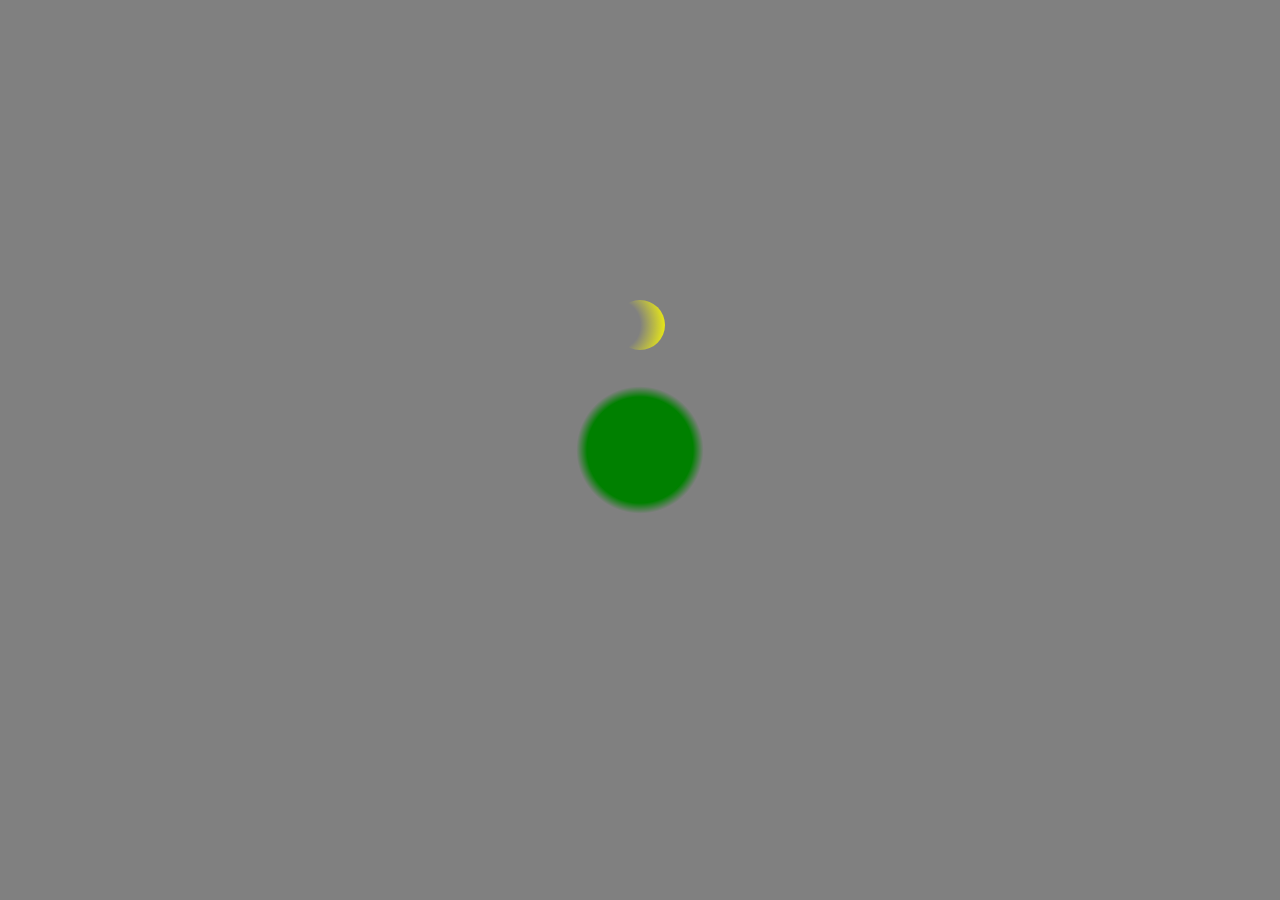
<file: keepMoon/index.html>
<!DOCTYPE html>
<html lang="en">

<head>
  <meta charset="UTF-8">
  <meta http-equiv="X-UA-Compatible" content="IE=edge">
  <meta name="viewport" content="width=device-width, initial-scale=1.0">
  <title>Document</title>
  <style>
    body {
      margin: 0;
      display: flex;
      justify-content: center;
      align-items: center;
      height: 100vh;
      background: gray 50%;
    }

    .zone {
      width: 300px;
      height: 300px;
      display: flex;
      justify-content: center;
      align-items: start;
      animation: rote 6s linear infinite;
      background: radial-gradient(circle, green 25%, transparent 30%);
      border-radius: 50%;
    }

    .moon {
      background: radial-gradient(circle at left, transparent 45%, yellow);
      width: 50px;
      height: 50px;
      border-radius: 50%;
      animation: rote 6s linear infinite;
    }

    @keyframes rote {
      from {
        transform: rotate(0deg) scaleX(-1);
      }

      to {
        transform: rotate(360deg) scaleX(-1);
      }
    }
  </style>
</head>

<body>
  <div class="zone">
    <div class="moon"></div>
  </div>
</body>

</html>
</file>
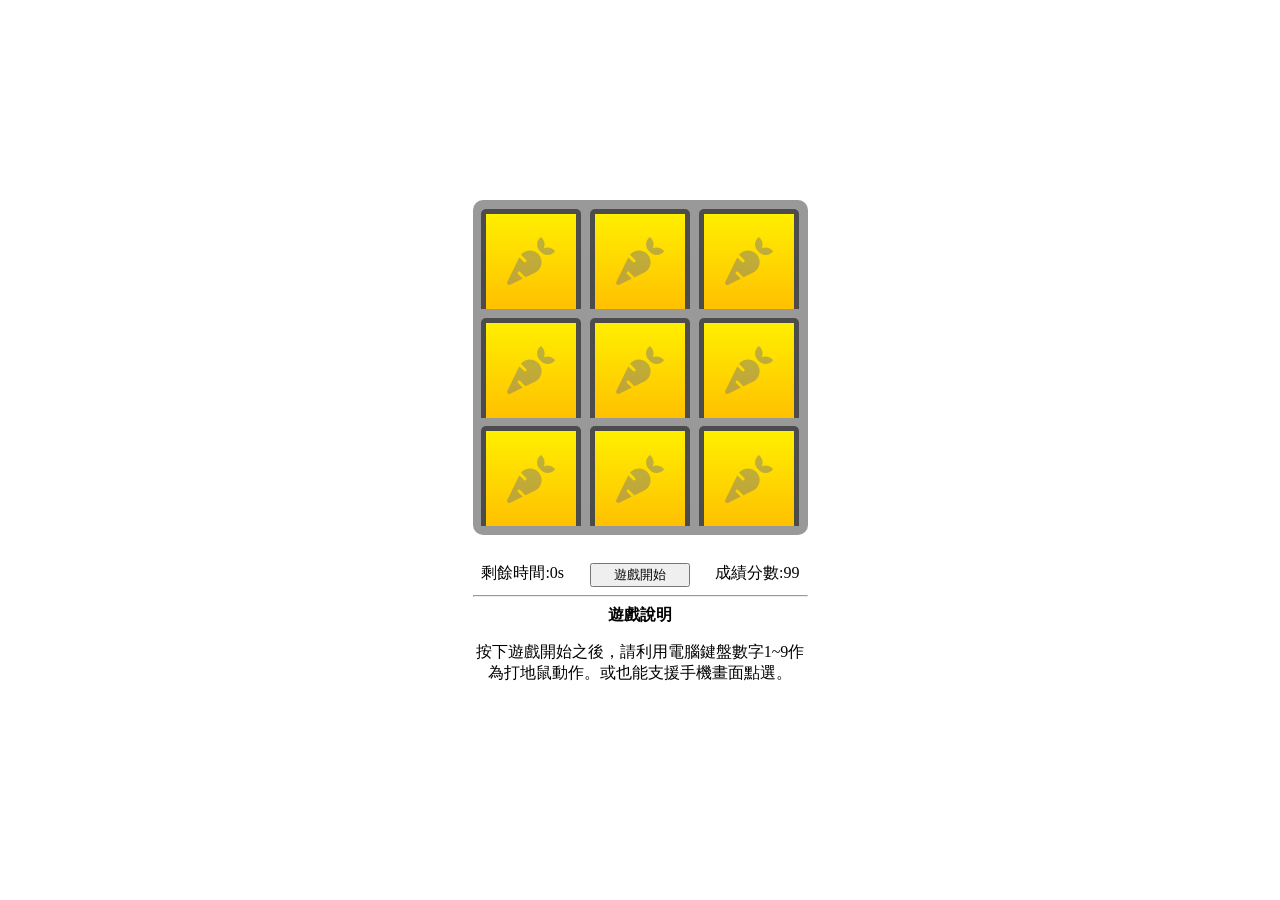
<file: whackMole/index.html>
<!DOCTYPE html>
<html lang="en">

<head>
  <meta charset="UTF-8">
  <meta http-equiv="X-UA-Compatible" content="IE=edge">
  <meta name="viewport" content="width=device-width, initial-scale=1.0">
  <title>Document</title>
  <link rel="stylesheet" href="https://use.fontawesome.com/releases/v5.15.3/css/all.css" integrity="sha384-SZXxX4whJ79/gErwcOYf+zWLeJdY/qpuqC4cAa9rOGUstPomtqpuNWT9wdPEn2fk" crossorigin="anonymous">
  <link rel="stylesheet" href="style.css">
</head>

<body>
  <div class="container">
    <div class="content">
      <div class="hole">
        <div class="rabbit"></div>
      </div>
      <div class="hole">
        <div class="rabbit"></div>
      </div>
      <div class="hole">
        <div class="rabbit"></div>
      </div>
      <div class="hole">
        <div class="rabbit"></div>
      </div>
      <div class="hole">
        <div class="rabbit"></div>
      </div>
      <div class="hole">
        <div class="rabbit"></div>
      </div>
      <div class="hole">
        <div class="rabbit"></div>
      </div>
      <div class="hole">
        <div class="rabbit"></div>
      </div>
      <div class="hole">
        <div class="rabbit"></div>
      </div>
    </div>
    <div class="control">
      <div class="msg">
        <span>剩餘時間:<span id="time">0</span>s</span>
        <button>遊戲開始</button>
        <span>成績分數:<span id="count">99</span></span>
      </div>
      <hr>
      <b>遊戲說明</b>
      <p>按下遊戲開始之後，請利用電腦鍵盤數字1~9作為打地鼠動作。或也能支援手機畫面點選。</p>
    </div>
  </div>
  <script src="js.js"></script>
</body>

</html>
</file>
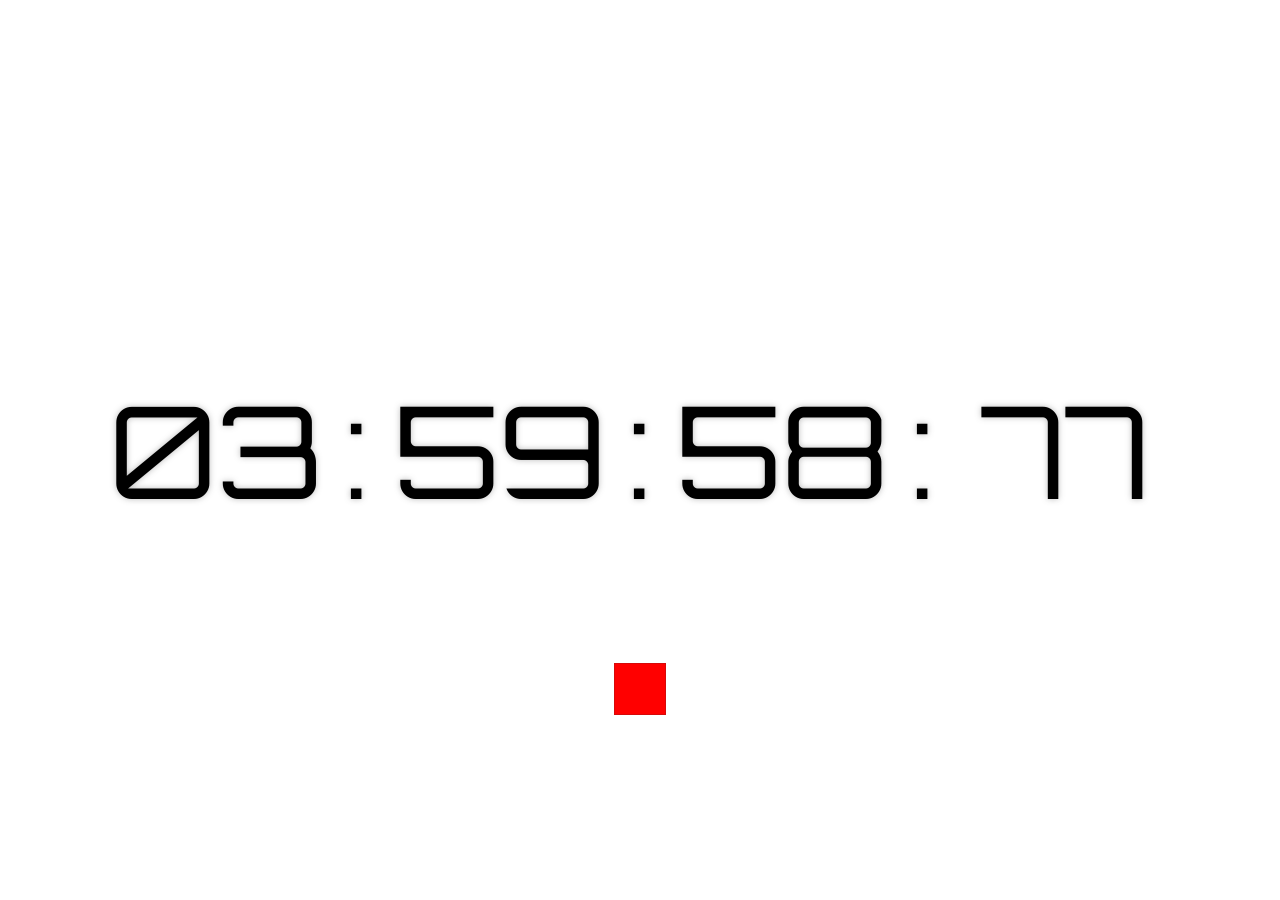
<file: jQueryTimer/time.html>
<!DOCTYPE html>
<html lang="en">

<head>
  <meta charset="UTF-8">
  <meta name="viewport" content="width=device-width, initial-scale=1.0">
  <title>Document</title>
  <link href="https://fonts.googleapis.com/css2?family=Orbitron:wght@669&display=swap" rel="stylesheet">
  <link rel="stylesheet" href="style.css">
  <script src="https://code.jquery.com/jquery-3.5.1.js" integrity="sha256-QWo7LDvxbWT2tbbQ97B53yJnYU3WhH/C8ycbRAkjPDc="
    crossorigin="anonymous"></script>
</head>

<body>
  <div class="time">
    <div class="digi">
      <div class="add"></div>
      <div data-time="Hours">04</div>
      <div class="sub"></div>
    </div>
    <div>:</div>
    <div class="digi">
      <div class="add"></div>
      <div data-time="Minutes">00</div>
      <div class="sub"></div>
    </div>
    <div>:</div>
    <div class="digi">
      <div class="add"></div>
      <div data-time="Seconds">00</div>
      <div class="sub"></div>
    </div>
    <div>:</div>
    <div class="digi">
      <div class="add"></div>
      <div data-time="Milliseconds">00</div>
      <div class="sub"></div>
    </div>
  </div>
  <div class="control">
    <div class="play"></div>
    <div class="reset"></div>
  </div>


  <script>
    let run = null;
    let loki = {
      flag: true,
      now: new Date(),
      final: new Date(),
      display: () => {
        let betweenTime = loki.final.getTime() - loki.now.getTime();
        $("[data-time=Hours]").text(loki.zero(Math.floor(betweenTime / 1000 / 60 / 60)));
        $("[data-time=Minutes]").text(loki.zero(Math.floor(betweenTime / 1000 / 60 % 60)));
        $("[data-time=Seconds]").text(loki.zero(Math.floor(betweenTime / 1000 % 60)));
        $("[data-time=Milliseconds]").text(loki.zero(Math.floor(betweenTime % 1000 / 10)));
      },
      zero: num => {
        return (num < 10) ? "0" + num : num;
      },
      setFinal: () => {
        loki.now = new Date();
        loki.final.setHours(loki.now.getHours() + parseInt($("[data-time=Hours]").text()));
        loki.final.setMinutes(loki.now.getMinutes() + parseInt($("[data-time=Minutes]").text()));
        loki.final.setSeconds(loki.now.getSeconds() + parseInt($("[data-time=Seconds]").text()));
        loki.final.setMilliseconds(loki.now.getMilliseconds() + parseInt($("[data-time=Milliseconds]").text()));
        loki.sendCook();
      },
      getFinal: (e) => {
        loki.final.setTime(e);
        loki.display();
        loki.run();
      },
      sendCook: () => {
        document.cookie = "finaltime=" + loki.final.getTime() + ";expires=" + loki.final.toUTCString();
      },
      run: (e) => {
        if (loki.flag) {
          loki.setFinal();
          clearInterval(run);
          run = setInterval(() => {
            loki.now = new Date();
            if (loki.now.getTime() > loki.final.getTime()) loki.stop(e);
            else loki.display();
          }, 10);
          $(e).toggleClass("stop");
          $(".add,.sub").hide(1000);
          loki.flag = 0;
        }
        else loki.stop(e);
      },
      stop: e => {
        clearInterval(run);
        $(e).toggleClass("stop");
        $(".add,.sub").show(1000);
        loki.flag = true;
      },
      findCook: e => {
        let ckary = document.cookie.split("; "); //根據關鍵字將字串割除分開為 array　，然後轉JSON
        let objCookie = new Object(); //產生空物件
        ckary.forEach(e => {
          let kv = e.split("=");
          objCookie[kv[0]] = kv[1];
        });
        if (e in objCookie) return objCookie[e]; //我們要回傳字串且不可使用 objCookie.name
        else return false;
      },
      add: e => {
        clearInterval(run);
        switch ($(e).next().attr("data-time")) {
          case "Hours":
            loki.final.setHours(loki.final.getHours() + 1);
            break;
          case "Minutes":
            loki.final.setMinutes(loki.final.getMinutes() + 1);
            break;
          case "Seconds":
            loki.final.setSeconds(loki.final.getSeconds() + 1);
            break;
          case "Milliseconds":
            loki.final.setMilliseconds(loki.final.getMilliseconds() + 10);
            break;
        }
        loki.display();
        loki.sendCook();
      },
      sub: e => {
        clearInterval(run);
        switch ($(e).prev().attr("data-time")) {
          case "Hours":
            if (parseInt($("[data-time=Hours]").text()))
              loki.final.setHours(loki.final.getHours() - 1);
            break;
          case "Minutes":
            if (parseInt($("[data-time=Hours]").text()) + parseInt($("[data-time=Minutes]").text()))
              loki.final.setMinutes(loki.final.getMinutes() - 1);
            break;
          case "Seconds":
            if (parseInt($("[data-time=Hours]").text()) + parseInt($("[data-time=Minutes]").text()) + parseInt($("[data-time=Seconds]").text()))
              loki.final.setSeconds(loki.final.getSeconds() - 1);
            break;
          case "Milliseconds":
            if (parseInt($("[data-time=Hours]").text()) + parseInt($("[data-time=Minutes]").text()) + parseInt($("[data-time=Seconds]").text()) + parseInt($("[data-time=Milliseconds]").text()))
              loki.final.setMilliseconds(loki.final.getMilliseconds() - 10);
            break;
        }
        loki.display();
        loki.sendCook();
      },
      reset: () => {
        $("[data-time=Hours]").text(loki.zero(4));
        $("[data-time=Minutes]").text(loki.zero(0));
        $("[data-time=Seconds]").text(loki.zero(0));
        $("[data-time=Milliseconds]").text(loki.zero(0));
        loki.setFinal();
      }
    }

    let findTime = loki.findCook("finaltime");
    if (!findTime) {
      loki.setFinal();
      loki.run();
    } else loki.getFinal(findTime);
    $(".add").click(function () { loki.add(this) });
    $(".add").mousedown(function () {
      let e = this;
      loki.push = setInterval(() => { loki.add(e) }, 300);
    });
    $(".add").mouseup(function () { clearInterval(loki.push); });
    $(".sub").click(function () { loki.sub(this) });
    $(".sub").mousedown(function () {
      let e = this;
      loki.push = setInterval(() => { loki.sub(e) }, 300);
    });
    $(".sub").mouseup(function () { clearInterval(loki.push); });

    $(".control>.play").click(function () { loki.run($(this).parent()) });
    $(".control>.reset").click(function () { loki.reset(); });
    $(window).on("beforeunload", () => { loki.setFinal(); });
  </script>
</body>

</html>
</file>
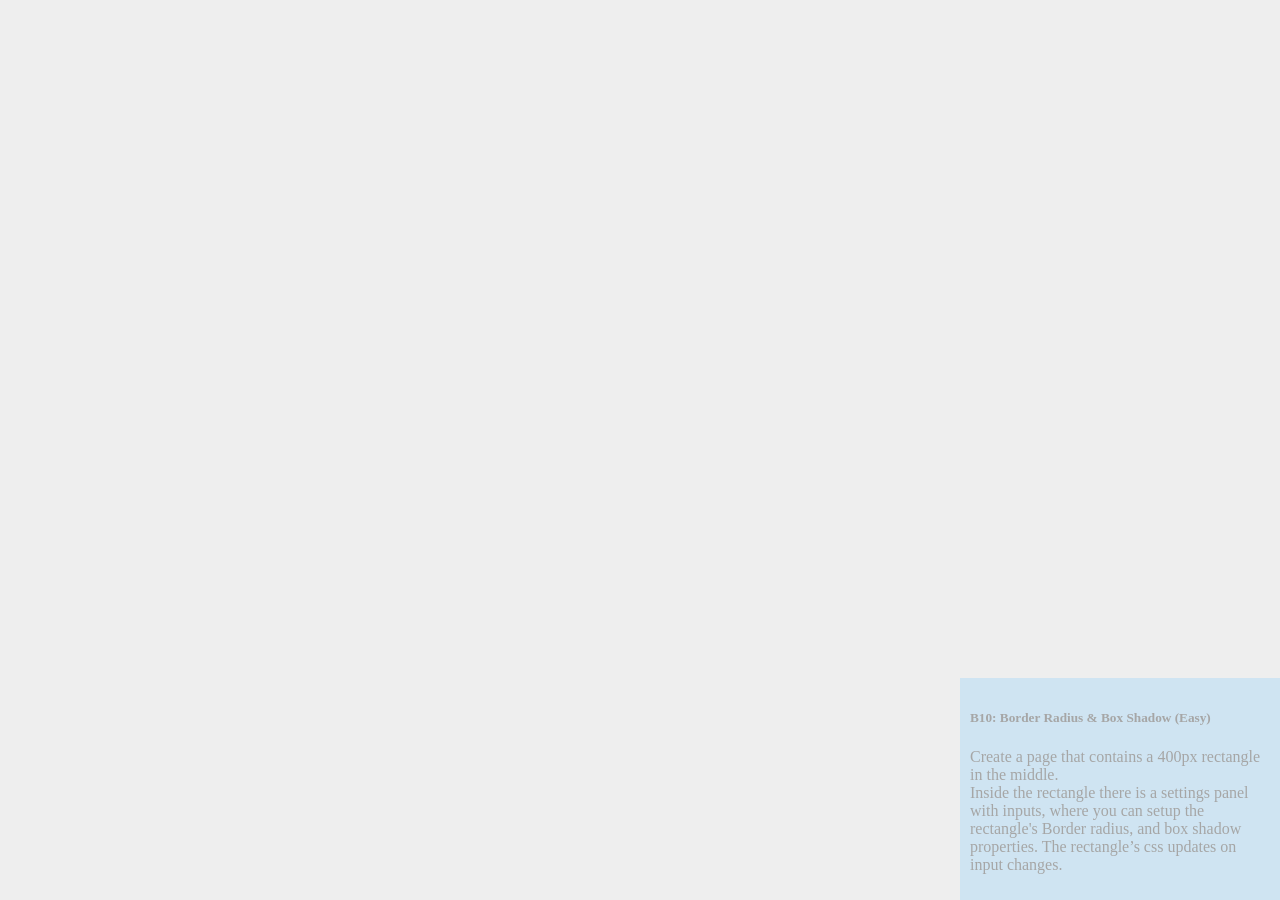
<file: WSC2019_TP17_Speed_Test_Project_actual/b0.html>
<!DOCTYPE html>
<html lang="en">

<head>
  <meta charset="UTF-8">
  <meta name="viewport" content="width=device-width, initial-scale=1.0">
  <title>Document</title>
  <style>
    body {
      display: flex;
      justify-content: center;
      align-items: center;
      margin: 0;
      height: 100vh;
      background: #eee;
    }

    footer.info {
      position: fixed;
      bottom: 0;
      right: 0;
      max-width: 300px;
      z-index: 99999;
      background: lightskyblue;
      opacity: 0.3;
      padding: 10px;
      font-size: 1rem;
    }

    footer.info:hover {
      opacity: 1;
    }
  </style>
</head>

<body>
  <div id="demo">

  </div>

  <footer class="info">
    <h5>B10: Border Radius & Box Shadow (Easy)</h5>
    <p>Create a page that contains a 400px rectangle in the middle.<br>
      Inside the rectangle there is a settings panel with inputs, where you can setup the rectangle's Border radius, and
      box shadow properties. The rectangle’s css updates on input changes.</p>
  </footer>
</body>

</html>
</file>
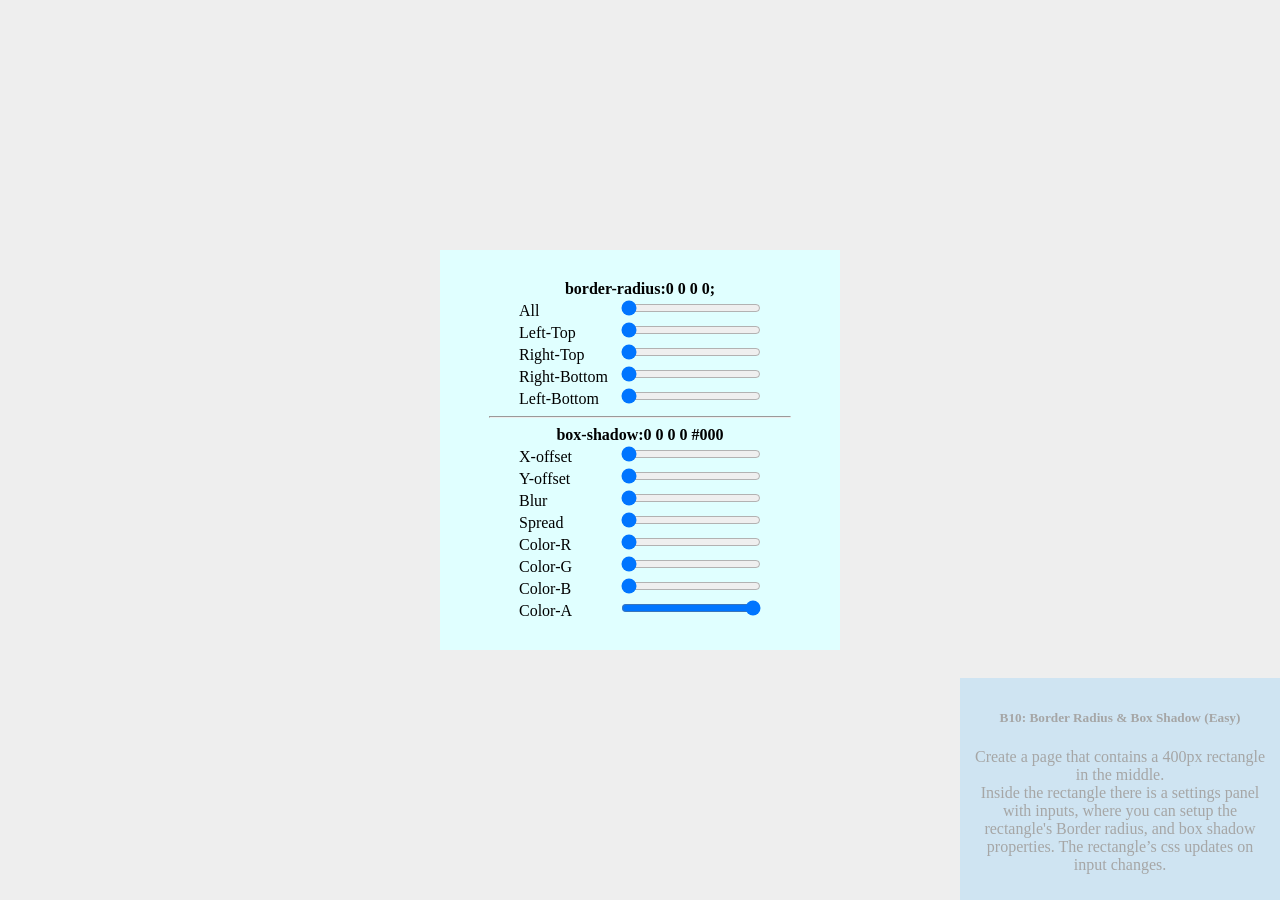
<file: WSC2019_TP17_Speed_Test_Project_actual/b10.html>
<!DOCTYPE html>
<html lang="en">

<head>
  <meta charset="UTF-8">
  <meta name="viewport" content="width=device-width, initial-scale=1.0">
  <title>Document</title>
  <style>
    body {
      display: flex;
      justify-content: center;
      align-items: center;
      margin: 0;
      height: 100vh;
      background: #eee;
      text-align: center;
    }

    footer.info {
      position: fixed;
      bottom: 0;
      right: 0;
      max-width: 300px;
      z-index: 99999;
      background: lightskyblue;
      opacity: 0.3;
      padding: 10px;
      font-size: 1rem;
    }

    footer.info:hover {
      opacity: 1;
    }

    #demo {
      width: 400px;
      height: 400px;
      background: lightcyan;
      display: flex;
      flex-flow: column nowrap;
      justify-content: center;
    }

    #demo input[type="range"] {
      width: 35%;
      margin-right: 10%;
    }

    #demo span {
      width: 25%;
      display: inline-block;
      text-align: left;
      margin-left: 10%;
    }

    h4 {
      margin: 0;
    }

    hr {
      width: 75%;
    }
  </style>
</head>

<body>
  <div id="demo" style="box-shadow:0 0 0 0 #000;">
    <h4 id="brTxt">border-radius:0 0 0 0;</h4>
    <div><span>All </span><input type="range" class="brall" min="0" max="50" value="0"></div>
    <div><span>Left-Top </span><input type="range" class="br" min="0" max="50" value="0"></div>
    <div><span>Right-Top </span><input type="range" class="br" min="0" max="50" value="0"></div>
    <div><span>Right-Bottom </span><input type="range" class="br" min="0" max="50" value="0"></div>
    <div><span>Left-Bottom </span><input type="range" class="br" min="0" max="50" value="0"></div>
    <hr>
    <h4 id="bsTxt">box-shadow:0 0 0 0 #000</h4>
    <div><span>X-offset </span><input type="range" class="bs" min="0" max="100" value="0"></div>
    <div><span>Y-offset </span><input type="range" class="bs" min="0" max="100" value="0"></div>
    <div><span>Blur </span><input type="range" class="bs" min="0" max="20" value="0"></div>
    <div><span>Spread </span><input type="range" class="bs" min="0" max="20" value="0"></div>
    <div><span>Color-R </span><input type="range" class="bs" min="0" max="255" value="0"></div>
    <div><span>Color-G </span><input type="range" class="bs" min="0" max="255" value="0"></div>
    <div><span>Color-B </span><input type="range" class="bs" min="0" max="255" value="0"></div>
    <div><span>Color-A </span><input type="range" class="bs" min="0" max="100" value="255"></div>
  </div>

  <footer class="info">
    <h5>B10: Border Radius & Box Shadow (Easy)</h5>
    <p>Create a page that contains a 400px rectangle in the middle.<br>
      Inside the rectangle there is a settings panel with inputs, where you can setup the rectangle's Border radius, and
      box shadow properties. The rectangle’s css updates on input changes.</p>
  </footer>
  <script>
    let brAll = document.getElementsByClassName("brall")[0];
    let brList = document.getElementsByClassName("br");

    brAll.addEventListener("input", () => { getval("all") });

    let brAry = new Array();
    for (const item of brList) {
      item.addEventListener("input", () => { getval("self") });
    }

    let bsList = document.getElementsByClassName("bs");
    let bsAry = new Array();
    for (const item of bsList) {
      item.addEventListener("input", () => { getval("box") });
    }

    function getval(which) {
      switch (which) {
        case "all":
          document.getElementById("demo").style.borderRadius = `${brAll.value}% ${brAll.value}% ${brAll.value}% ${brAll.value}%`;
          document.getElementById("brTxt").textContent = `border-radius:${document.getElementById("demo").style.borderRadius}`;
          for (const item of brList) item.value = brAll.value;
          break;
        case "self":
          for (const item of brList) {
            brAry.push(item.value);
          }
          brAry = brAry.reverse();
          document.getElementById("demo").style.borderRadius = `${brAry.pop()}% ${brAry.pop()}% ${brAry.pop()}% ${brAry.pop()}%`;
          document.getElementById("brTxt").textContent = `border-radius:${document.getElementById("demo").style.borderRadius}`;
          break;
        case "box":
          for (const item of bsList) {
            bsAry.push(item.value);
          }
          bsAry = bsAry.reverse();
          document.getElementById("demo").style.boxShadow = `${bsAry.pop()}px ${bsAry.pop()}px ${bsAry.pop()}px ${bsAry.pop()}px rgb(${bsAry.pop()},${bsAry.pop()},${bsAry.pop()},${bsAry.pop() / 100})`;
          document.getElementById("bsTxt").textContent = `box-shadow:${document.getElementById("demo").style.boxShadow}`;
          break;
      }
    }
  </script>
</body>

</html>
</file>
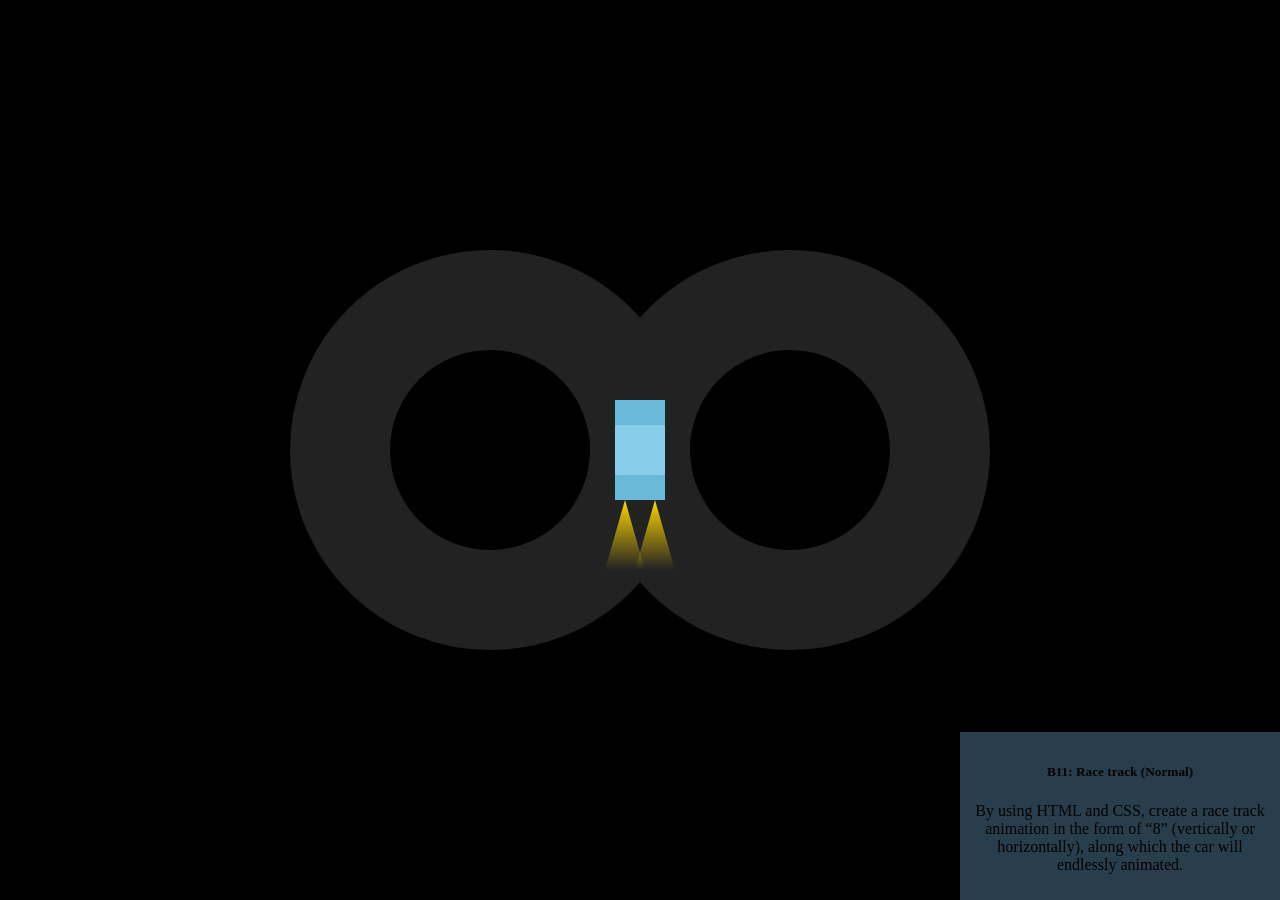
<file: WSC2019_TP17_Speed_Test_Project_actual/b11.html>
<!DOCTYPE html>
<html lang="en">

<head>
  <meta charset="UTF-8">
  <meta name="viewport" content="width=device-width, initial-scale=1.0">
  <title>Document</title>
  <style>
    body {
      display: flex;
      justify-content: center;
      align-items: center;
      margin: 0;
      height: 100vh;
      background: black;
      text-align: center;
    }

    footer.info {
      position: fixed;
      bottom: 0;
      right: 0;
      max-width: 300px;
      z-index: 99999;
      background: lightskyblue;
      opacity: 0.3;
      padding: 10px;
      font-size: 1rem;
    }

    footer.info:hover {
      opacity: 1;
    }

    #demo {
      width: 700px;
      height: 400px;
      position: relative;
    }

    #demo::after,
    #demo::before,
    #demo .car {
      content: "";
      display: block;
      width: 400px;
      height: 400px;
      border-radius: 50%;
      box-sizing: border-box;
      position: absolute;
      top: 0;
    }

    #demo {
      position: relative;
      animation: pos 5s infinite step-end;
    }

    #demo::before {
      left: 0;
      border: 100px solid #222;
    }

    #demo::after {
      right: 0;
      border: 100px solid #222;
    }


    #demo .car {
      z-index: 10;
      animation: run 5s cubic-bezier(0.5, 0.1, 0.1, 0.5) infinite
    }

    .car::after {
      content: "";
      display: block;
      position: absolute;
      width: 50px;
      height: 100px;
      background: rgb(106, 185, 216);
      right: 25px;
      top: 150px;
    }

    .skin {
      width: 50px;
      height: 50px;
      background: skyblue;
      position: absolute;
      right: 25px;
      top: 175px;
      border-radius: 5%;
      z-index: 99;
    }

    .skin::before,
    .skin::after {
      content: "";
      background: linear-gradient(gold, transparent);
      width: 40px;
      height: 70px;
      position: absolute;
      clip-path: polygon(50% 0%, 0% 100%, 100% 100%);
      bottom: -95px;
    }

    .skin::before {
      left: -10px;
    }

    .skin::after {
      right: -10px;
    }

    @keyframes run {
      0% {
        transform: rotate(0deg);
      }

      50% {
        transform: rotate(360deg);
      }

      100% {
        transform: rotate(720deg);
      }
    }

    @keyframes pos {
      0% {
        transform: scaleX(1);
      }

      50% {
        transform: scaleX(-1);
      }

      100% {
        transform: scaleX(1);
      }
    }
  </style>
</head>

<body>
  <div id="demo">
    <div class="car">
      <div class="skin"></div>
    </div>

  </div>

  <footer class="info">
    <h5>B11: Race track (Normal)</h5>
    <p>By using HTML and CSS, create a race track animation in the form of “8” (vertically or horizontally), along which
      the car will endlessly animated.</p>
  </footer>
  <script>

  </script>
</body>

</html>
</file>
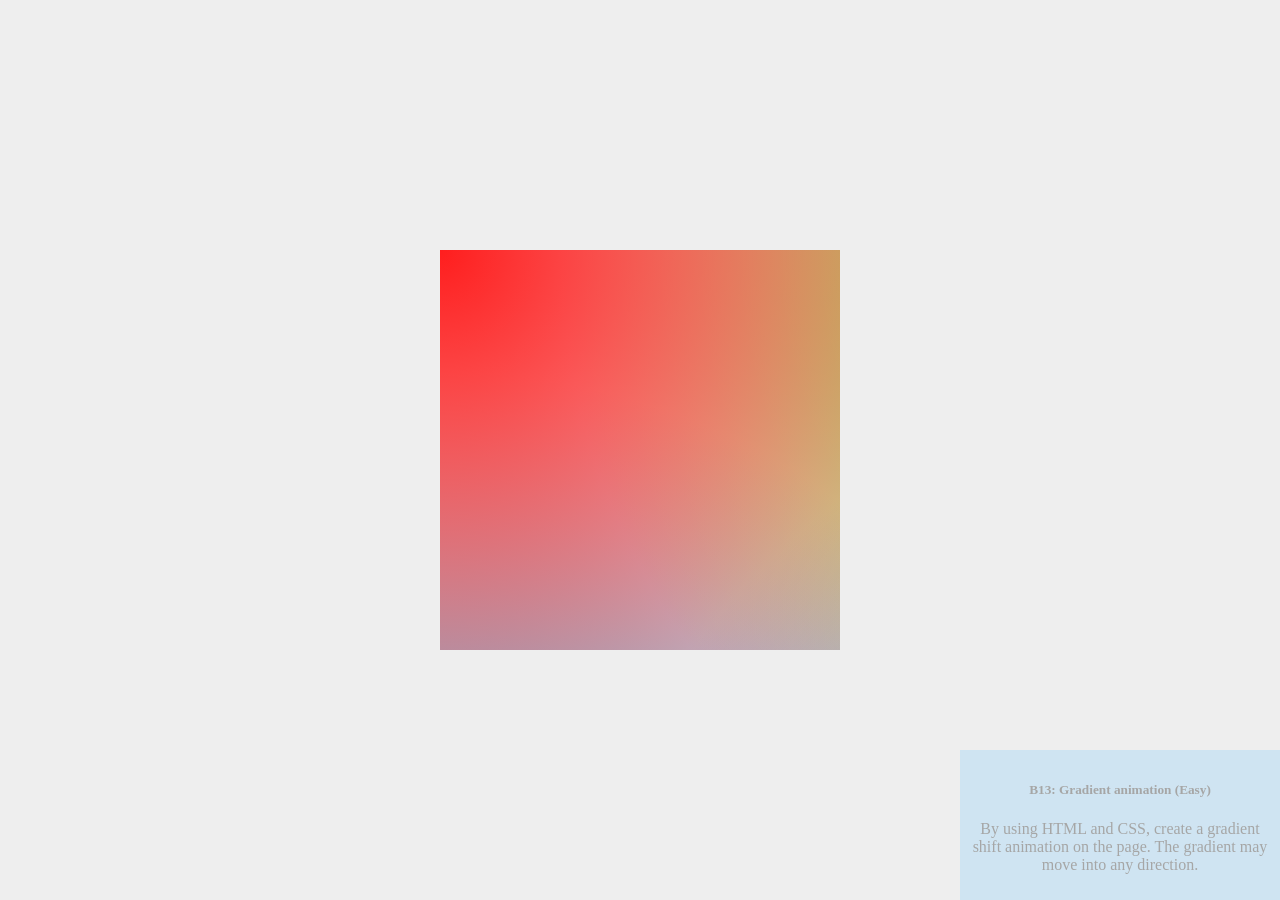
<file: WSC2019_TP17_Speed_Test_Project_actual/b13.html>
<!DOCTYPE html>
<html lang="en">

<head>
  <meta charset="UTF-8">
  <meta name="viewport" content="width=device-width, initial-scale=1.0">
  <title>Document</title>
  <style>
    body {
      display: flex;
      justify-content: center;
      align-items: center;
      margin: 0;
      height: 100vh;
      background: #eee;
      text-align: center;
    }

    footer.info {
      position: fixed;
      bottom: 0;
      right: 0;
      max-width: 300px;
      z-index: 99999;
      background: lightskyblue;
      opacity: 0.3;
      padding: 10px;
      font-size: 1rem;
    }

    footer.info:hover {
      opacity: 1;
    }

    #demo {
      width: 400px;
      height: 400px;
      overflow: hidden;
    }

    .color {
      width: 800px;
      height: 800px;
      background:
        radial-gradient(at top left, rgb(255, 30, 30), transparent 60%),
        radial-gradient(at top right, rgb(73, 255, 1), transparent 60%),
        radial-gradient(at bottom left, rgb(0, 183, 255), transparent 60%),
        radial-gradient(at bottom right, rgb(183, 0, 255), transparent 60%);
      animation: run 10s infinite;
    }

    @keyframes run {
      0% {
        transform: translate(0%, 0%);
      }

      25% {
        transform: translate(-50%, 0%);
      }

      50% {
        transform: translate(-50%, -50%);
      }

      75% {
        transform: translate(0%, -50%);
      }

      100% {
        transform: translate(0%, 0%);
      }


    }
  </style>
</head>

<body>
  <div id="demo">
    <div class="color"></div>
  </div>

  <footer class="info">
    <h5>B13: Gradient animation (Easy)</h5>
    <p>By using HTML and CSS, create a gradient shift animation on the page. The gradient may move into any direction.
    </p>
  </footer>
</body>

</html>
</file>
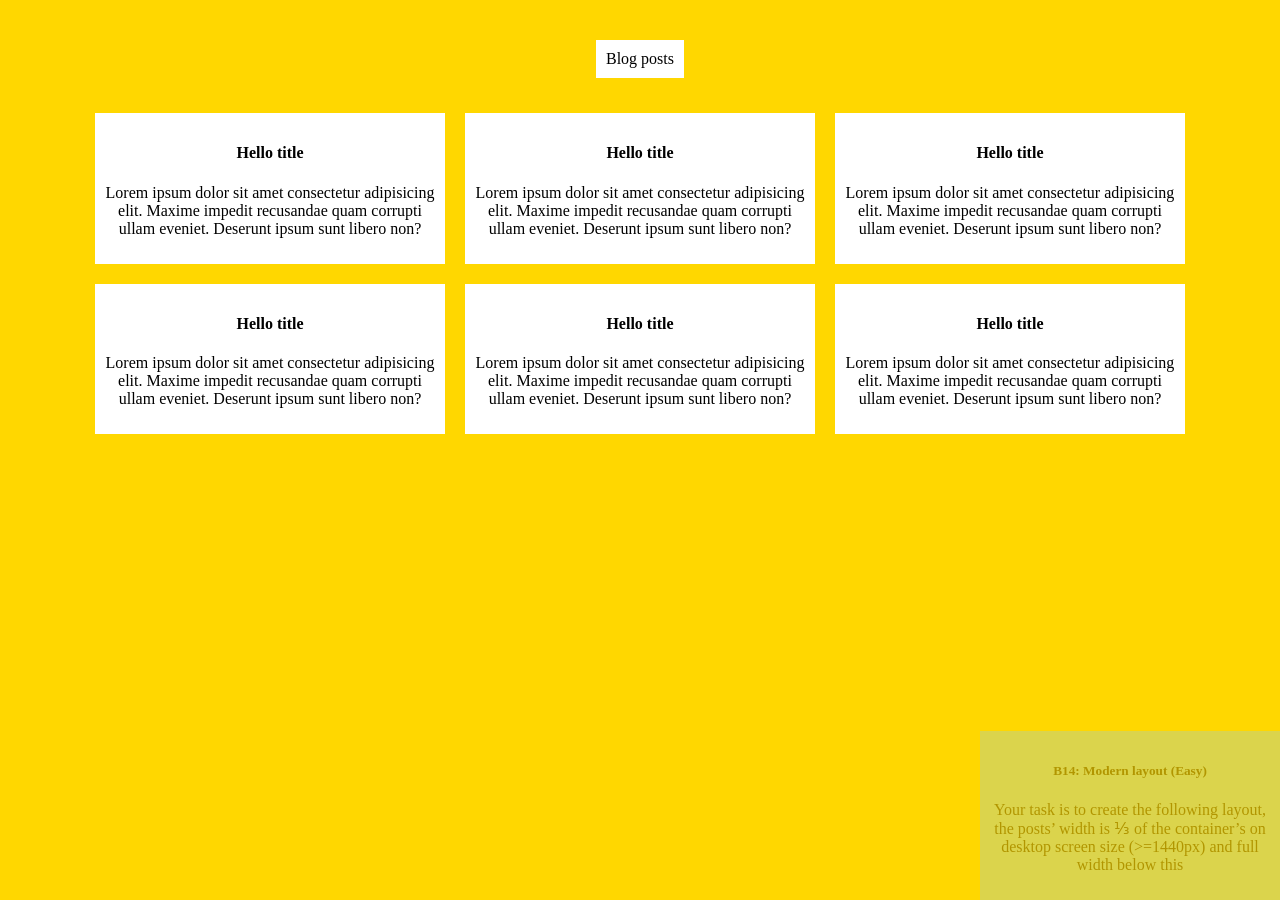
<file: WSC2019_TP17_Speed_Test_Project_actual/b14.html>
<!DOCTYPE html>
<html lang="en">

<head>
  <meta charset="UTF-8">
  <meta name="viewport" content="width=device-width, initial-scale=1.0">
  <title>Document</title>
  <style>
    body {
      /* display: flex;
      justify-content: center;
      align-items: center; */
      margin: 0;
      height: 100vh;
      background: gold;
      text-align: center;
    }

    * {
      box-sizing: border-box;
    }

    footer.info {
      position: fixed;
      bottom: 0;
      right: 0;
      max-width: 300px;
      z-index: 99999;
      background: lightskyblue;
      opacity: 0.3;
      padding: 10px;
      font-size: 1rem;
    }

    footer.info:hover {
      opacity: 1;
    }

    .header {
      display: inline-block;
      margin: 40px;
    }

    .card {
      background: white;
      padding: 10px;
    }

    .container {
      max-width: 1140px;
      padding: 0 15px;
      margin: 0 auto;
    }

    .row {
      display: flex;
      margin: -15px auto;
      flex-flow: row wrap;
    }

    .col {
      flex: 0 0 100%;
      padding: 10px;
    }

    @media (min-width: 1140px) {
      .col {
        flex: 0 0 33.333%;
        padding: 10px;
      }
    }
  </style>
</head>

<body>
  <div class="container">
    <div class="header card">Blog posts</div>
    <div class="row">
      <div class="col">
        <div class="card">
          <h4>Hello title</h4>
          <p>Lorem ipsum dolor sit amet consectetur adipisicing elit. Maxime impedit recusandae quam corrupti ullam
            eveniet.
            Deserunt ipsum sunt libero non?</p>
        </div>
      </div>
      <div class="col">
        <div class="card">
          <h4>Hello title</h4>
          <p>Lorem ipsum dolor sit amet consectetur adipisicing elit. Maxime impedit recusandae quam corrupti ullam
            eveniet.
            Deserunt ipsum sunt libero non?</p>
        </div>
      </div>
      <div class="col">
        <div class="card">
          <h4>Hello title</h4>
          <p>Lorem ipsum dolor sit amet consectetur adipisicing elit. Maxime impedit recusandae quam corrupti ullam
            eveniet.
            Deserunt ipsum sunt libero non?</p>
        </div>
      </div>
      <div class="col">
        <div class="card">
          <h4>Hello title</h4>
          <p>Lorem ipsum dolor sit amet consectetur adipisicing elit. Maxime impedit recusandae quam corrupti ullam
            eveniet.
            Deserunt ipsum sunt libero non?</p>
        </div>
      </div>
      <div class="col">
        <div class="card">
          <h4>Hello title</h4>
          <p>Lorem ipsum dolor sit amet consectetur adipisicing elit. Maxime impedit recusandae quam corrupti ullam
            eveniet.
            Deserunt ipsum sunt libero non?</p>
        </div>
      </div>
      <div class="col">
        <div class="card">
          <h4>Hello title</h4>
          <p>Lorem ipsum dolor sit amet consectetur adipisicing elit. Maxime impedit recusandae quam corrupti ullam
            eveniet.
            Deserunt ipsum sunt libero non?</p>
        </div>
      </div>
    </div>
  </div>

  <footer class="info">
    <h5>B14: Modern layout (Easy)</h5>
    <p>Your task is to create the following layout, the posts’ width is ⅓ of the container’s on desktop screen size
      (&gt;=1440px) and full width below this</p>
  </footer>
</body>

</html>
</file>
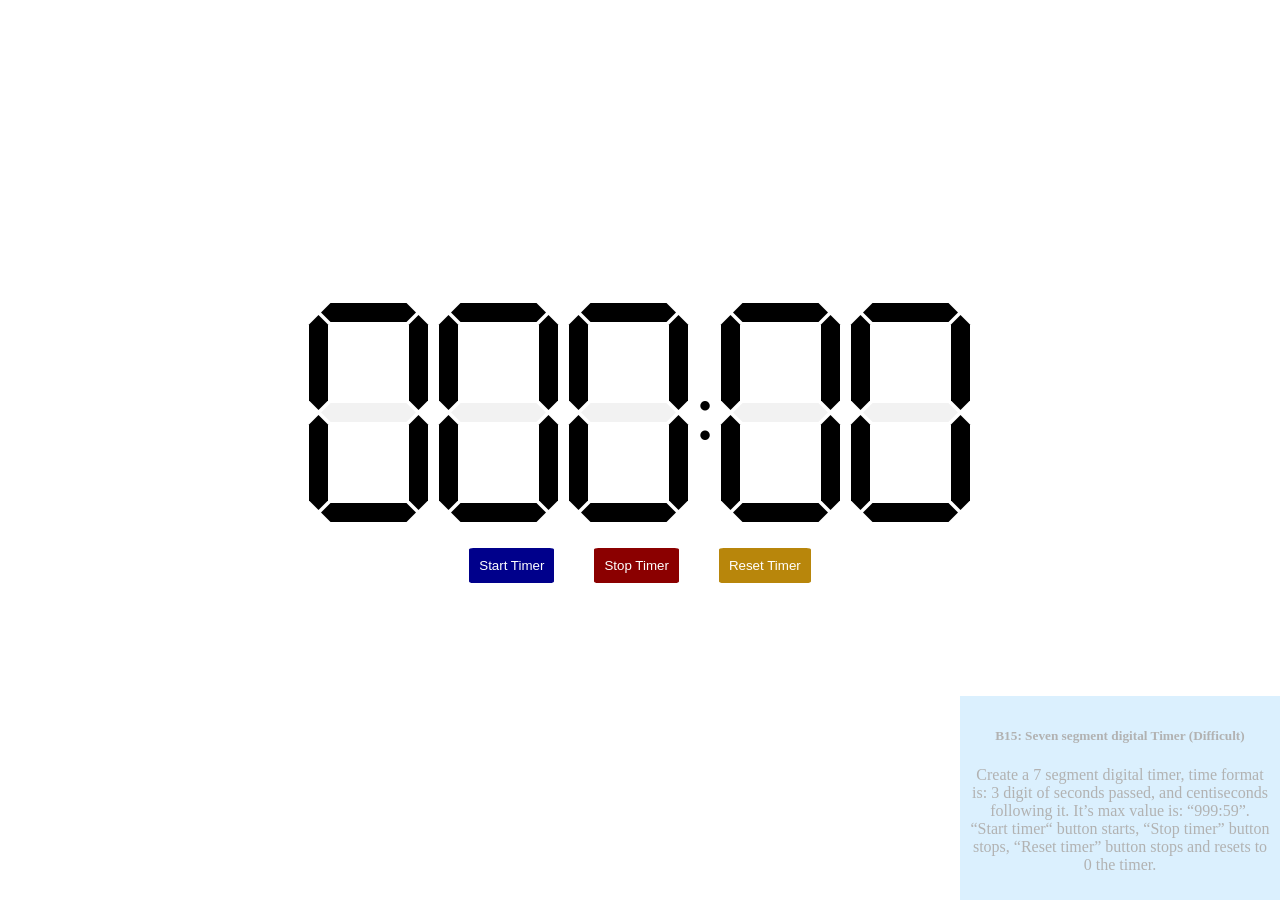
<file: WSC2019_TP17_Speed_Test_Project_actual/b15.html>
<!DOCTYPE html>
<html lang="en">

<head>
  <meta charset="UTF-8">
  <meta name="viewport" content="width=device-width, initial-scale=1.0">
  <title>Document</title>
  <style>
    body {
      display: flex;
      justify-content: center;
      align-items: center;
      margin: 0;
      height: 100vh;
      text-align: center;
    }

    footer.info {
      position: fixed;
      bottom: 0;
      right: 0;
      max-width: 300px;
      z-index: 99999;
      background: lightskyblue;
      opacity: 0.3;
      padding: 10px;
      font-size: 1rem;
    }

    footer.info:hover {
      opacity: 1;
    }

    .demo>div {
      width: 130px;
      height: 200px;
      background: lightcoral;
      position: relative;
    }

    .demo {
      font-size: 5rem;
      display: flex;
      flex-flow: row wrap;
      justify-content: center;
      align-items: center;
      width: 673px;
    }

    button {
      padding: 10px;
      margin: 20px;
      border-radius: 5%;
      color: white;
      border: none;
      cursor: pointer;
      outline: inherit;
    }
  </style>
</head>

<body>
  <div class="demo">
    <svg id="digi0" x="0px" y="0px" width="130px" height="230px">
      <polygon class="r0" points="26.5,5 17,14.5 17,14.5 26.5,24 102.5,24 112,14.5 102.5,5" />
      <polygon class="r1" points="26.5,105 17,114.5 17,114.5 26.5,124 102.5,124 112,114.5 102.5,105" />
      <polygon class="r2" points="26.5,205 17,214.5 17,214.5 26.5,224 102.5,224 112,214.5 102.5,205" />
      <polygon class="c0" points="24,26.5 14.5,17 14.5,17 5,26.5 5,102.5 14.5,112 24,102.5" />
      <polygon class="c1" points="124,26.5 114.5,17 114.5,17 105,26.5 105,102.5 114.5,112 124,102.5" />
      <polygon class="c2" points="24,126.5 14.5,117 14.5,117 5,126.5 5,202.5 14.5,212 24,202.5" />
      <polygon class="c3" points="124,126.5 114.5,117 114.5,117 105,126.5 105,202.5 114.5,212 124,202.5" />
    </svg>
    <svg id="digi1" x="0px" y="0px" width="130px" height="230px">
      <polygon class="r0" points="26.5,5 17,14.5 17,14.5 26.5,24 102.5,24 112,14.5 102.5,5" />
      <polygon class="r1" points="26.5,105 17,114.5 17,114.5 26.5,124 102.5,124 112,114.5 102.5,105" />
      <polygon class="r2" points="26.5,205 17,214.5 17,214.5 26.5,224 102.5,224 112,214.5 102.5,205" />
      <polygon class="c0" points="24,26.5 14.5,17 14.5,17 5,26.5 5,102.5 14.5,112 24,102.5" />
      <polygon class="c1" points="124,26.5 114.5,17 114.5,17 105,26.5 105,102.5 114.5,112 124,102.5" />
      <polygon class="c2" points="24,126.5 14.5,117 14.5,117 5,126.5 5,202.5 14.5,212 24,202.5" />
      <polygon class="c3" points="124,126.5 114.5,117 114.5,117 105,126.5 105,202.5 114.5,212 124,202.5" />
    </svg>
    <svg id="digi2" x="0px" y="0px" width="130px" height="230px">
      <polygon class="r0" points="26.5,5 17,14.5 17,14.5 26.5,24 102.5,24 112,14.5 102.5,5" />
      <polygon class="r1" points="26.5,105 17,114.5 17,114.5 26.5,124 102.5,124 112,114.5 102.5,105" />
      <polygon class="r2" points="26.5,205 17,214.5 17,214.5 26.5,224 102.5,224 112,214.5 102.5,205" />
      <polygon class="c0" points="24,26.5 14.5,17 14.5,17 5,26.5 5,102.5 14.5,112 24,102.5" />
      <polygon class="c1" points="124,26.5 114.5,17 114.5,17 105,26.5 105,102.5 114.5,112 124,102.5" />
      <polygon class="c2" points="24,126.5 14.5,117 14.5,117 5,126.5 5,202.5 14.5,212 24,202.5" />
      <polygon class="c3" points="124,126.5 114.5,117 114.5,117 105,126.5 105,202.5 114.5,212 124,202.5" />
    </svg>
    :
    <svg id="digi3" x="0px" y="0px" width="130px" height="230px">
      <polygon class="r0" points="26.5,5 17,14.5 17,14.5 26.5,24 102.5,24 112,14.5 102.5,5" />
      <polygon class="r1" points="26.5,105 17,114.5 17,114.5 26.5,124 102.5,124 112,114.5 102.5,105" />
      <polygon class="r2" points="26.5,205 17,214.5 17,214.5 26.5,224 102.5,224 112,214.5 102.5,205" />
      <polygon class="c0" points="24,26.5 14.5,17 14.5,17 5,26.5 5,102.5 14.5,112 24,102.5" />
      <polygon class="c1" points="124,26.5 114.5,17 114.5,17 105,26.5 105,102.5 114.5,112 124,102.5" />
      <polygon class="c2" points="24,126.5 14.5,117 14.5,117 5,126.5 5,202.5 14.5,212 24,202.5" />
      <polygon class="c3" points="124,126.5 114.5,117 114.5,117 105,126.5 105,202.5 114.5,212 124,202.5" />
    </svg>
    <svg id="digi4" x="0px" y="0px" width="130px" height="230px">
      <polygon class="r0" points="26.5,5 17,14.5 17,14.5 26.5,24 102.5,24 112,14.5 102.5,5" />
      <polygon class="r1" points="26.5,105 17,114.5 17,114.5 26.5,124 102.5,124 112,114.5 102.5,105" />
      <polygon class="r2" points="26.5,205 17,214.5 17,214.5 26.5,224 102.5,224 112,214.5 102.5,205" />
      <polygon class="c0" points="24,26.5 14.5,17 14.5,17 5,26.5 5,102.5 14.5,112 24,102.5" />
      <polygon class="c1" points="124,26.5 114.5,17 114.5,17 105,26.5 105,102.5 114.5,112 124,102.5" />
      <polygon class="c2" points="24,126.5 14.5,117 14.5,117 5,126.5 5,202.5 14.5,212 24,202.5" />
      <polygon class="c3" points="124,126.5 114.5,117 114.5,117 105,126.5 105,202.5 114.5,212 124,202.5" />
    </svg>
    <button id="start" style="background: darkblue;">Start Timer</button>
    <button id="stop" style="background: darkred;">Stop Timer</button>
    <button id="reset" style="background: darkgoldenrod;">Reset Timer</button>
  </div>
  <footer class="info">
    <h5>B15: Seven segment digital Timer (Difficult)</h5>
    <p>Create a 7 segment digital timer, time format is: 3 digit of seconds passed, and centiseconds following it.
      It’s
      max value is: “999:59”. “Start timer“ button starts, “Stop timer” button stops, “Reset timer” button stops and
      resets to 0 the timer.</p>
  </footer>
</body>

</html>

<script>
  let times = 0, begin = null;
  let numPos = [
    [1, 0, 1, 1, 1, 1, 1], //r0~r2,c0~c3 by 0
    [0, 0, 0, 0, 1, 0, 1],  //1
    [1, 1, 1, 0, 1, 1, 0],  //2
    [1, 1, 1, 0, 1, 0, 1],  //3
    [0, 1, 0, 1, 1, 0, 1],  //4
    [1, 1, 1, 1, 0, 0, 1],  //5
    [1, 1, 1, 1, 0, 1, 1],  //6
    [1, 0, 0, 0, 1, 0, 1],  //7
    [1, 1, 1, 1, 1, 1, 1],  //8
    [1, 1, 1, 1, 1, 0, 1]   //9
  ];

  let bstart = document.getElementById("start");
  let bstop = document.getElementById("stop");
  let breset = document.getElementById("reset");

  bstart.addEventListener("click", jstart);
  bstop.addEventListener("click", () => {
    clearInterval(begin);
    bstart.addEventListener("click", jstart);
  });
  breset.addEventListener("click", () => {
    clearInterval(begin);
    times = 0;
    show(0);
    bstart.addEventListener("click", jstart);
  });

  show(0);

  function show(val) {
    if (val <= 999590) {
      val = ("000000" + val).substring(val.toString().length).split("");
      val.pop();//minisecond sub last 0 (digi need 2 not 3)
      for (const key in val) {
        let target = numPos[val[key]].slice();
        for (let i = 0; i < 7; i++) document.querySelectorAll(`#digi${key} polygon`)[i].style.opacity = (target.shift()) ? 1 : 0.05;
      }
    } else {
      clearInterval(begin);
      bstart.addEventListener("click", jstart);
    }
  }

  function jstart() {
    begin = setInterval(() => {
      show(times);
      times += 10;
    }, 10);
    bstart.removeEventListener("click", jstart);
  }
</script>
</file>
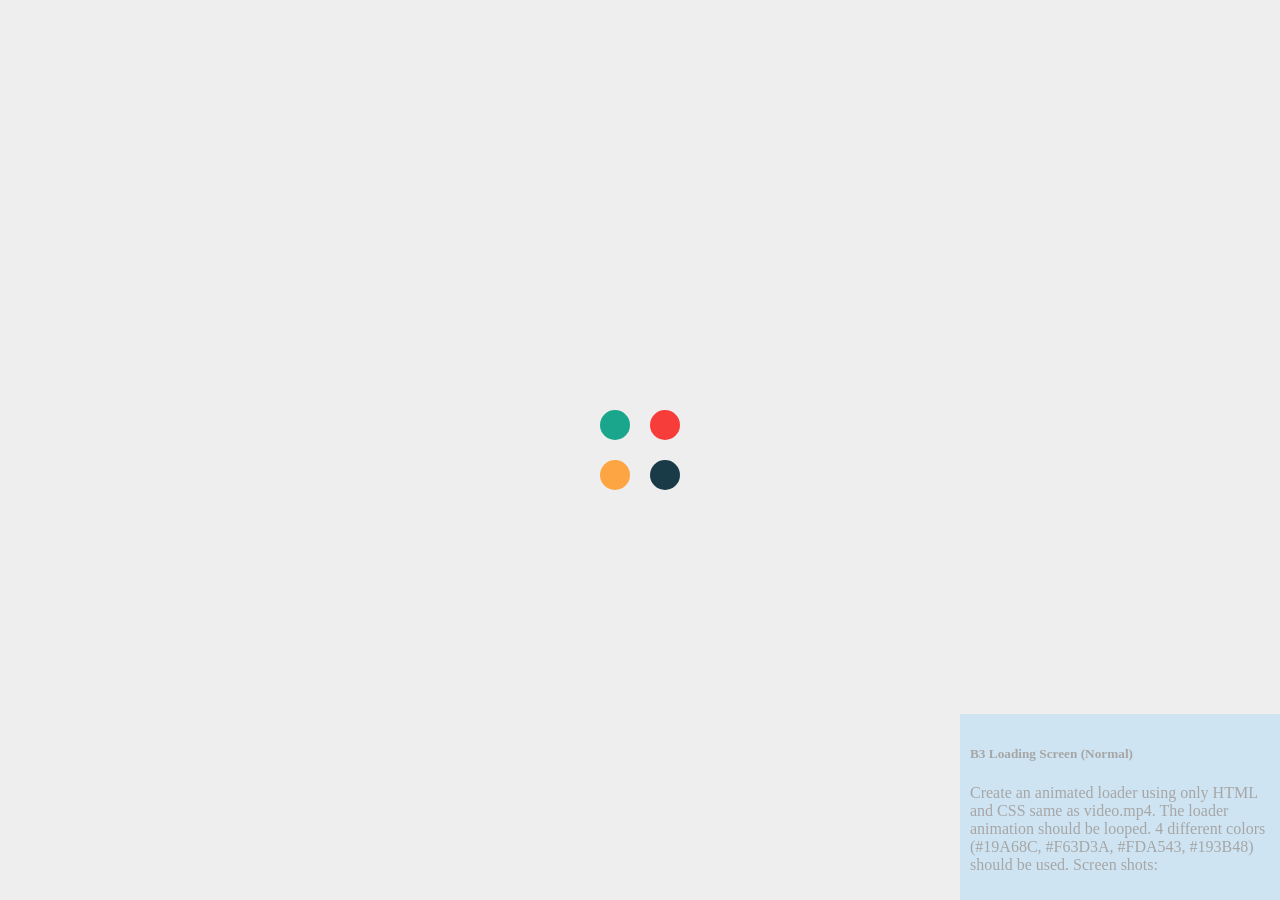
<file: WSC2019_TP17_Speed_Test_Project_actual/b3.html>
<!DOCTYPE html>
<html lang="en">

<head>
  <meta charset="UTF-8">
  <meta name="viewport" content="width=device-width, initial-scale=1.0">
  <title>Document</title>
  <style>
    body {
      display: flex;
      justify-content: center;
      align-items: center;
      margin: 0;
      height: 100vh;
      background: #eee;
    }

    #demo {
      width: 100px;
      height: 100px;
      /* background: red; */
      display: flex;
      flex-flow: row wrap;
    }

    #demo>div {
      width: 30%;
      height: 30%;
      border-radius: 50%;
      margin: 10%;
      position: relative;
      animation: 4s infinite;
    }

    #demo>div:nth-of-type(1) {
      background: #19A68C;
      animation-name: d1;

    }

    #demo>div:nth-of-type(2) {
      background: #F63D3A;
      animation-name: d2;
    }

    #demo>div:nth-of-type(3) {
      background: #FDA543;
      animation-name: d3;
    }

    #demo>div:nth-of-type(4) {
      background: #193B48;
      animation-name: d4;
    }

    @keyframes d1 {

      0%,
      100% {
        left: 0%;
        top: 0%;
      }

      25% {
        left: 50%;
        top: 0%;
      }

      50% {
        left: 50%;
        top: 50%;
      }

      75% {
        left: 0%;
        top: 50%;
      }
    }

    @keyframes d2 {

      0%,
      100% {
        left: 0%;
        top: 0%;
      }

      25% {
        left: 0%;
        top: 50%;
      }

      50% {
        left: -50%;
        top: 50%;
      }

      75% {
        left: -50%;
        top: 0%;
      }

    }

    @keyframes d3 {

      0%,
      100% {
        left: 0%;
        top: 0%;
      }

      25% {
        left: 0%;
        top: -50%;
      }

      50% {
        left: 50%;
        top: -50%;
      }

      75% {
        left: 50%;
        top: 0%;
      }

    }

    @keyframes d4 {

      0%,
      100% {
        left: 0%;
        top: 0%;
      }

      25% {
        left: -50%;
        top: 0%;
      }

      50% {
        left: -50%;
        top: -50%;
      }

      75% {
        left: 0%;
        top: -50%;
      }

    }

    footer.info {
      position: fixed;
      bottom: 0;
      right: 0;
      max-width: 300px;
      z-index: 99999;
      background: lightskyblue;
      opacity: 0.3;
      padding: 10px;
      font-size: 1rem;
    }

    footer.info:hover {
      opacity: 1;
    }
  </style>
</head>

<body>
  <div id="demo">
    <div></div>
    <div></div>
    <div></div>
    <div></div>
  </div>
  <footer class="info">
    <h5>B3 Loading Screen (Normal)</h5>
    <p>Create an animated loader using only HTML and CSS same as video.mp4. The loader animation should be looped. 4
      different colors (#19A68C, #F63D3A, #FDA543, #193B48) should be used.
      Screen shots:</p>
  </footer>
</body>

</html>
</file>
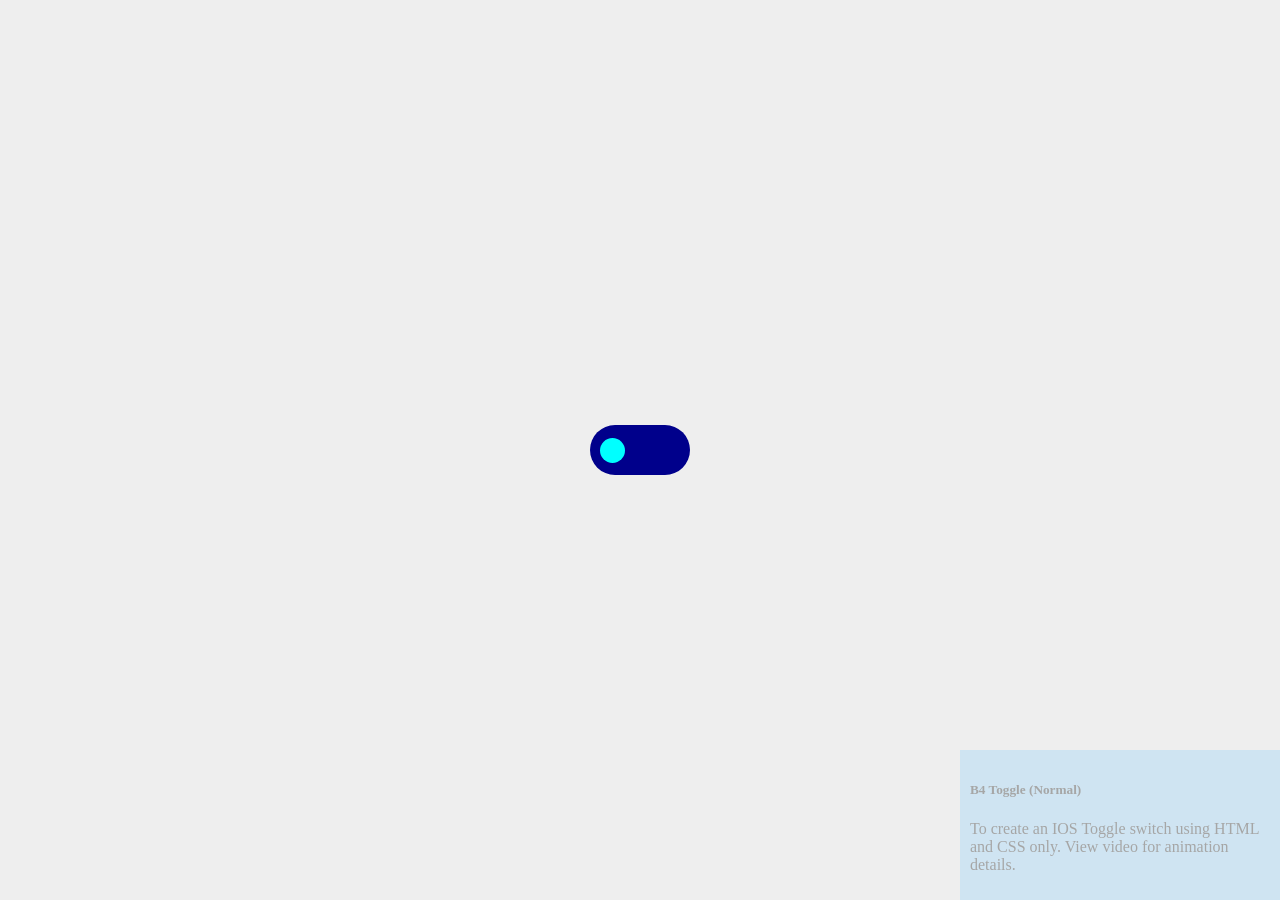
<file: WSC2019_TP17_Speed_Test_Project_actual/b4.html>
<!DOCTYPE html>
<html lang="en">

<head>
  <meta charset="UTF-8">
  <meta name="viewport" content="width=device-width, initial-scale=1.0">
  <title>Document</title>
  <style>
    body {
      display: flex;
      justify-content: center;
      align-items: center;
      margin: 0;
      height: 100vh;
      background: #eee;
    }

    input#demo[type="checkbox"] {
      display: none;
    }

    input#demo[type="checkbox"]+label {
      width: 100px;
      height: 50px;
      border-radius: 50%/100%;
      overflow: hidden;
      position: relative;
    }

    input#demo[type="checkbox"]+label::before,
    input#demo[type="checkbox"]+label::after {
      content: "";
      transition: transform 0.5s 0.5s;
      z-index: 900;
    }

    input#demo[type="checkbox"]+label>span {
      transition: transform 0.5s;
    }

    input#demo[type="checkbox"]+label::before,
    input#demo[type="checkbox"]+label::after,
    input#demo[type="checkbox"]+label>span {
      width: 25px;
      height: 25px;
      top: 25%;
      border-radius: 50%;
      position: absolute;
      display: block;
    }

    input#demo[type="checkbox"]+label::before,
    input#demo[type="checkbox"]+label>span:first-child {
      background: cyan;
      left: 10%;
    }

    input#demo[type="checkbox"]+label::after,
    input#demo[type="checkbox"]+label>span:last-child {
      background: darkblue;
      right: 10%;
    }

    input#demo[type="checkbox"]:checked+label::before,
    input#demo[type="checkbox"]+label::after {
      transform: scale(0);
    }

    input#demo[type="checkbox"]+label::before,
    input#demo[type="checkbox"]:checked+label::after {
      transform: scale(1);
    }

    input#demo[type="checkbox"]+label>span:first-child,
    input#demo[type="checkbox"]:checked+label>span:last-child {
      transform: scale(1);
      z-index: 100;
    }

    input#demo[type="checkbox"]:checked+label>span:first-child,
    input#demo[type="checkbox"]+label>span:last-child {
      transform: scale(7);
      z-index: 200;
    }

    footer.info {
      position: fixed;
      bottom: 0;
      right: 0;
      max-width: 300px;
      z-index: 99999;
      background: lightskyblue;
      opacity: 0.3;
      padding: 10px;
      font-size: 1rem;
    }

    footer.info:hover {
      opacity: 1;
    }
  </style>
</head>

<body>
  <input type="checkbox" id="demo">
  <label for="demo"><span></span><span></span></label>
  <footer class="info">
    <h5>B4 Toggle (Normal)</h5>
    <p>To create an IOS Toggle switch using HTML and CSS only. View video for animation details.</p>
  </footer>
</body>

</html>
</file>
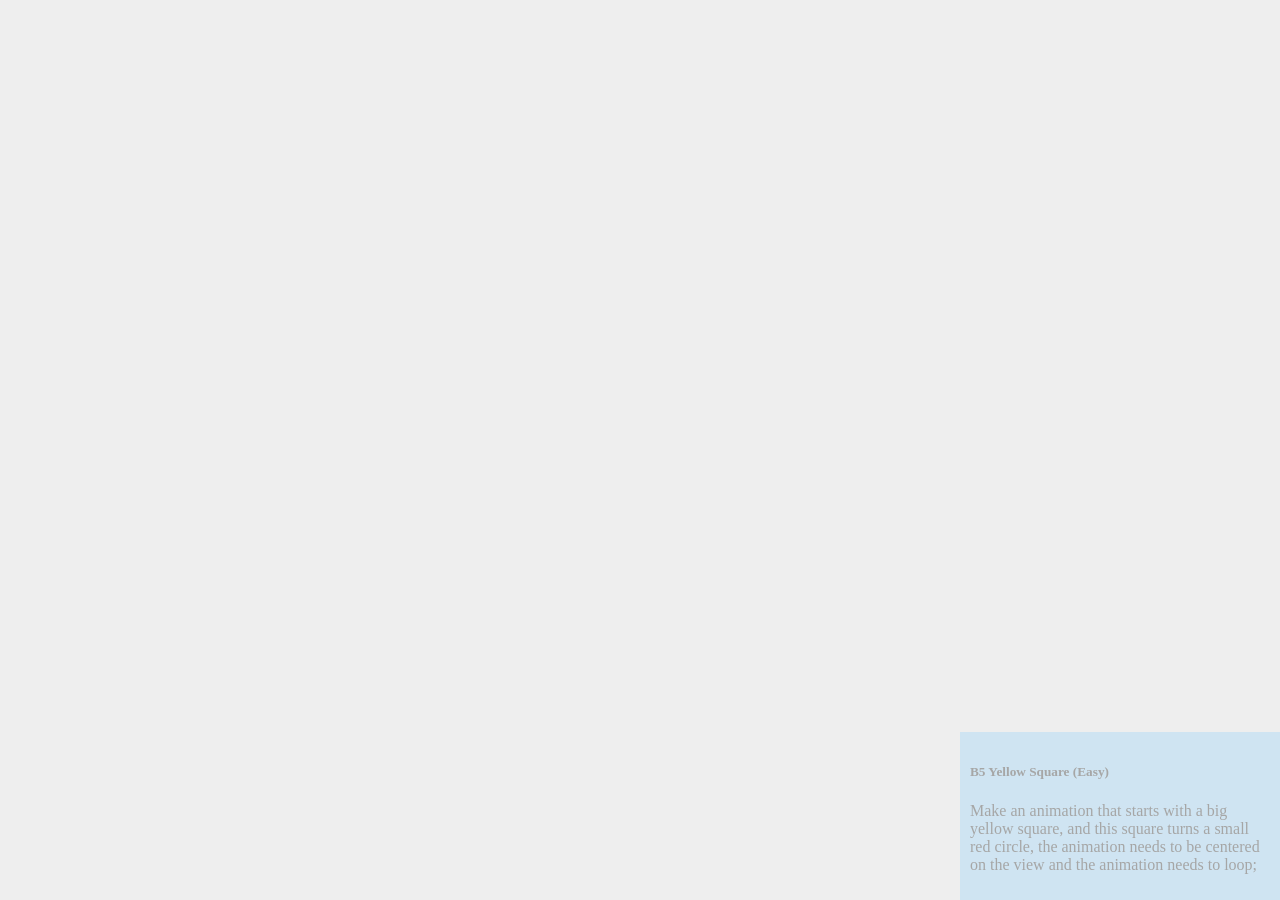
<file: WSC2019_TP17_Speed_Test_Project_actual/b5.html>
<!DOCTYPE html>
<html lang="en">

<head>
  <meta charset="UTF-8">
  <meta name="viewport" content="width=device-width, initial-scale=1.0">
  <title>Document</title>
  <style>
    body {
      display: flex;
      justify-content: center;
      align-items: center;
      margin: 0;
      height: 100vh;
      background: #eee;
    }

    #demo {

      animation: ani 2s infinite alternate ease-in-out;
    }

    @keyframes ani {
      from {
        width: 200px;
        height: 200px;
        background: yellow;
      }

      to {
        width: 100px;
        height: 100px;
        background: red;
        border-radius: 50%;
      }
    }

    footer.info {
      position: fixed;
      bottom: 0;
      right: 0;
      max-width: 300px;
      z-index: 99999;
      background: lightskyblue;
      opacity: 0.3;
      padding: 10px;
      font-size: 1rem;
    }

    footer.info:hover {
      opacity: 1;
    }
  </style>
</head>

<body>
  <div id="demo"></div>
  <footer class="info">
    <h5>B5 Yellow Square (Easy)</h5>
    <p>Make an animation that starts with a big yellow square, and this square turns a small red circle, the animation
      needs to be centered on the view and the animation needs to loop;</p>
  </footer>
</body>

</html>
</file>
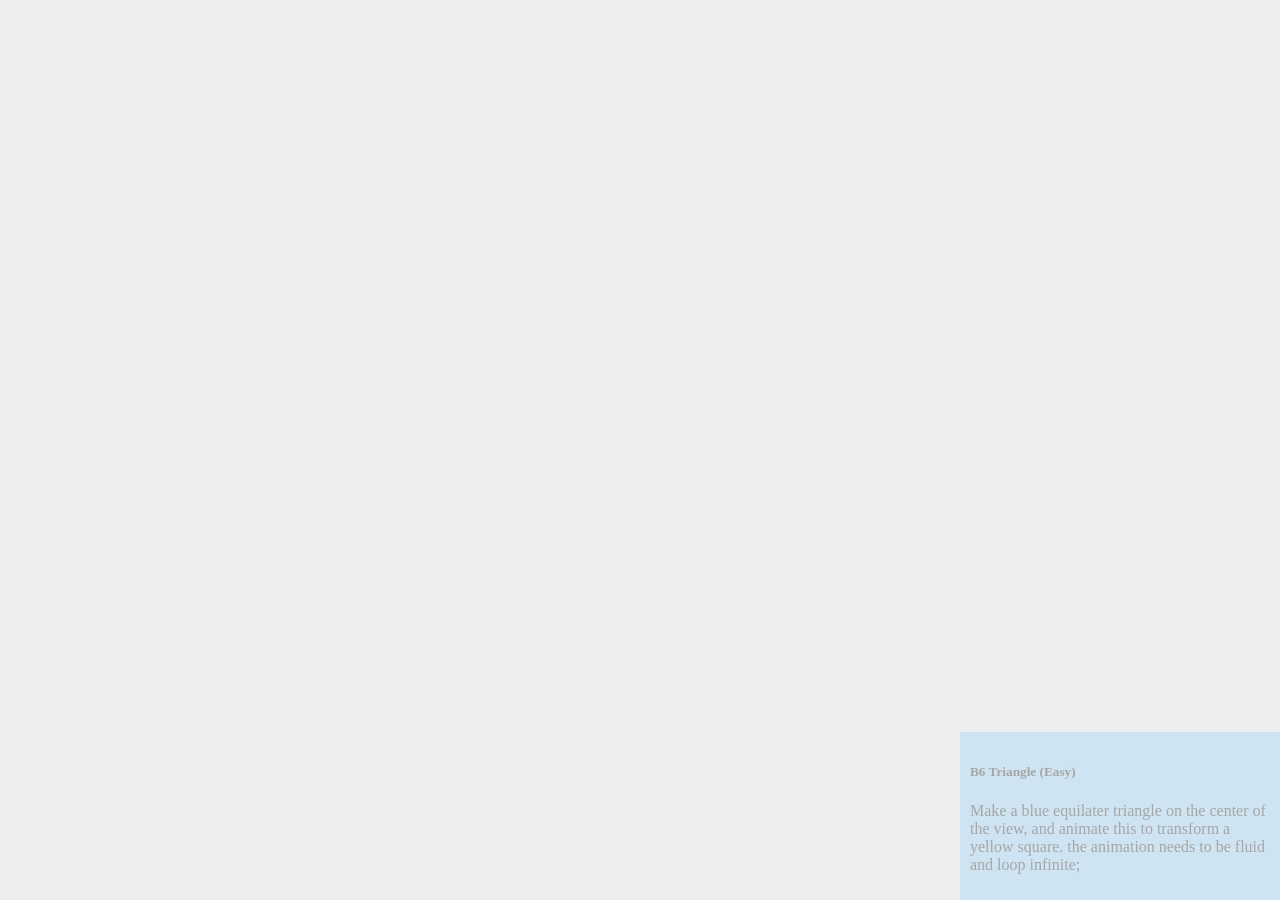
<file: WSC2019_TP17_Speed_Test_Project_actual/b6.html>
<!DOCTYPE html>
<html lang="en">

<head>
  <meta charset="UTF-8">
  <meta name="viewport" content="width=device-width, initial-scale=1.0">
  <title>Document</title>
  <style>
    body {
      display: flex;
      justify-content: center;
      align-items: center;
      margin: 0;
      height: 100vh;
      background: #eee;
    }

    #demo {
      width: 200px;
      height: 200px;
      animation: ani 2s infinite alternate ease-in-out;
    }

    @keyframes ani {
      from {
        background: blue;
        clip-path: polygon(0% 87%, 50% 0%, 50% 0%, 100% 87%);
      }

      to {
        background: yellow;
        clip-path: polygon(0% 0%, 100% 0, 100% 100%, 0% 100%);
      }
    }


    footer.info {
      position: fixed;
      bottom: 0;
      right: 0;
      max-width: 300px;
      z-index: 99999;
      background: lightskyblue;
      opacity: 0.3;
      padding: 10px;
      font-size: 1rem;
    }

    footer.info:hover {
      opacity: 1;
    }
  </style>
</head>

<body>
  <div id="demo"></div>
  <footer class="info">
    <h5>B6 Triangle (Easy)</h5>
    <p>Make a blue equilater triangle on the center of the view, and animate this to transform a yellow square. the
      animation needs to be fluid and loop infinite;</p>
  </footer>
</body>

</html>
</file>
<file: whackMole/style.css>
body {
  margin: 0;
  display: flex;
  justify-content: center;
  align-items: center;
  height: 100vh;
  text-align: center;
}

.container {
  display: flex;
  flex-flow: column nowrap;
  justify-content: space-between;
  align-items: center;
  width: 335px;
  height: 500px;
}

.content {
  display: flex;
  flex-wrap: wrap;
  justify-content: space-evenly;
  align-content: space-evenly;
  background: #999;
  height: 335px;
  border-radius: 10px;
}

.content>.hole {
  width: 100px;
  height: 100px;
  position: relative;
  overflow: hidden;
  border-radius: 5px 5px 0 0;
  box-sizing: border-box;
  border: 5px solid rgba(0, 0, 0, 0.5);
  border-bottom: 0;
  cursor: url('bon.png'), pointer;
}

.hole::before {
  font-family: "Font Awesome 5 Free";
  font-weight: 900;
  content: "\f787";
  font-size: 3rem;
  color: #7777;
  display: flex;
  justify-content: center;
  align-items: center;
  width: 100%;
  height: 100%;
  position: absolute;
  top: 0%;
  left: 0;
  background: linear-gradient(to bottom, rgba(255, 239, 0, 1) 0%, rgba(255, 192, 0, 1) 100%);
  transition: all 0.5s ease-out;
  z-index: 5;
}

.hole.open::before {
  top: -100%;
}

.rabbit {
  width: 100%;
  height: 100%;
  position: relative;
  /* transform-style: preserve-3d; */
}

.rabbit::before,
.rabbit::after {
  content: "";
  width: 100%;
  height: 100%;
  display: block;
  backface-visibility: hidden;
  position: absolute;
  left: 0;
  top: 0;
  transition: all 0.5s ease-out;

}

.rabbit::before {
  background: url('red.png') center/cover, red;
  transform: rotateY(0deg);
}

.rabbit::after {
  background: url('green.png') center/cover, green;
  transform: rotateY(180deg);
}

.rabbit.active::before {
  transform: rotateY(180deg);
}

.rabbit.active::after {
  transform: rotateY(0deg);
}

.msg {
  display: flex;
  justify-content: space-between;
}

.msg>* {
  flex: 0 0 30%;
}
</file>
<file: jQueryTimer/style.css>
body {
  display: flex;
  justify-content: center;
  align-items: center;
  height: 100vh;
  margin: 0;
  font-size: 10vw;
  font-family: "Orbitron", sans-serif;
}
.time {
  display: flex;
  flex-flow: row nowrap;
  justify-content: space-around;
}

.time > div {
  display: flex;
  flex-flow: column nowrap;
  justify-content: center;
  align-items: center;
  filter: drop-shadow(0 0 3px #3335);
}

.digi > div.add + div {
  width: 20vw;
  text-align: center;
}
.add {
  width: 50px;
  height: 100px;
  clip-path: polygon(50% 70%, 0% 100%, 100% 100%);
  background: white;
  cursor: pointer;
}
.sub {
  width: 50px;
  height: 100px;
  clip-path: polygon(50% 30%, 0% 0%, 100% 0%);
  background: white;
  cursor: pointer;
}

.control {
  position: fixed;
  bottom: 20%;
  display: flex;
  cursor: pointer;
}
.control > div {
  border: 1px solid #3333;
  width: 50px;
  height: 50px;
  margin: 5px;
}
.control > .play {
  background: red;
  clip-path: polygon(0 0, 0 100%, 100% 100%, 100% 0);
  transition: 1s;
  position: relative;
  left: 25%;
}
.control.stop > .play {
  clip-path: polygon(100% 50%, 100% 50%, 10% 0, 10% 100%);
  left: 0%;
}

.control > .reset {
  background: blue;
  opacity: 0;
  transition: 1s;
  clip-path: polygon(
    50% 0%,
    50% 0%,
    50% 50%,
    50% 100%,
    50% 100%,
    50% 50%,
    50% 100%,
    50% 100%,
    50% 50%,
    50% 0%,
    50% 0%,
    50% 50%
  );
}

.control.stop > .reset {
  opacity: 1;
  clip-path: polygon(
    20% 0%,
    0% 20%,
    30% 50%,
    0% 80%,
    20% 100%,
    50% 70%,
    80% 100%,
    100% 80%,
    70% 50%,
    100% 20%,
    80% 0%,
    50% 30%
  );
}
</file>
